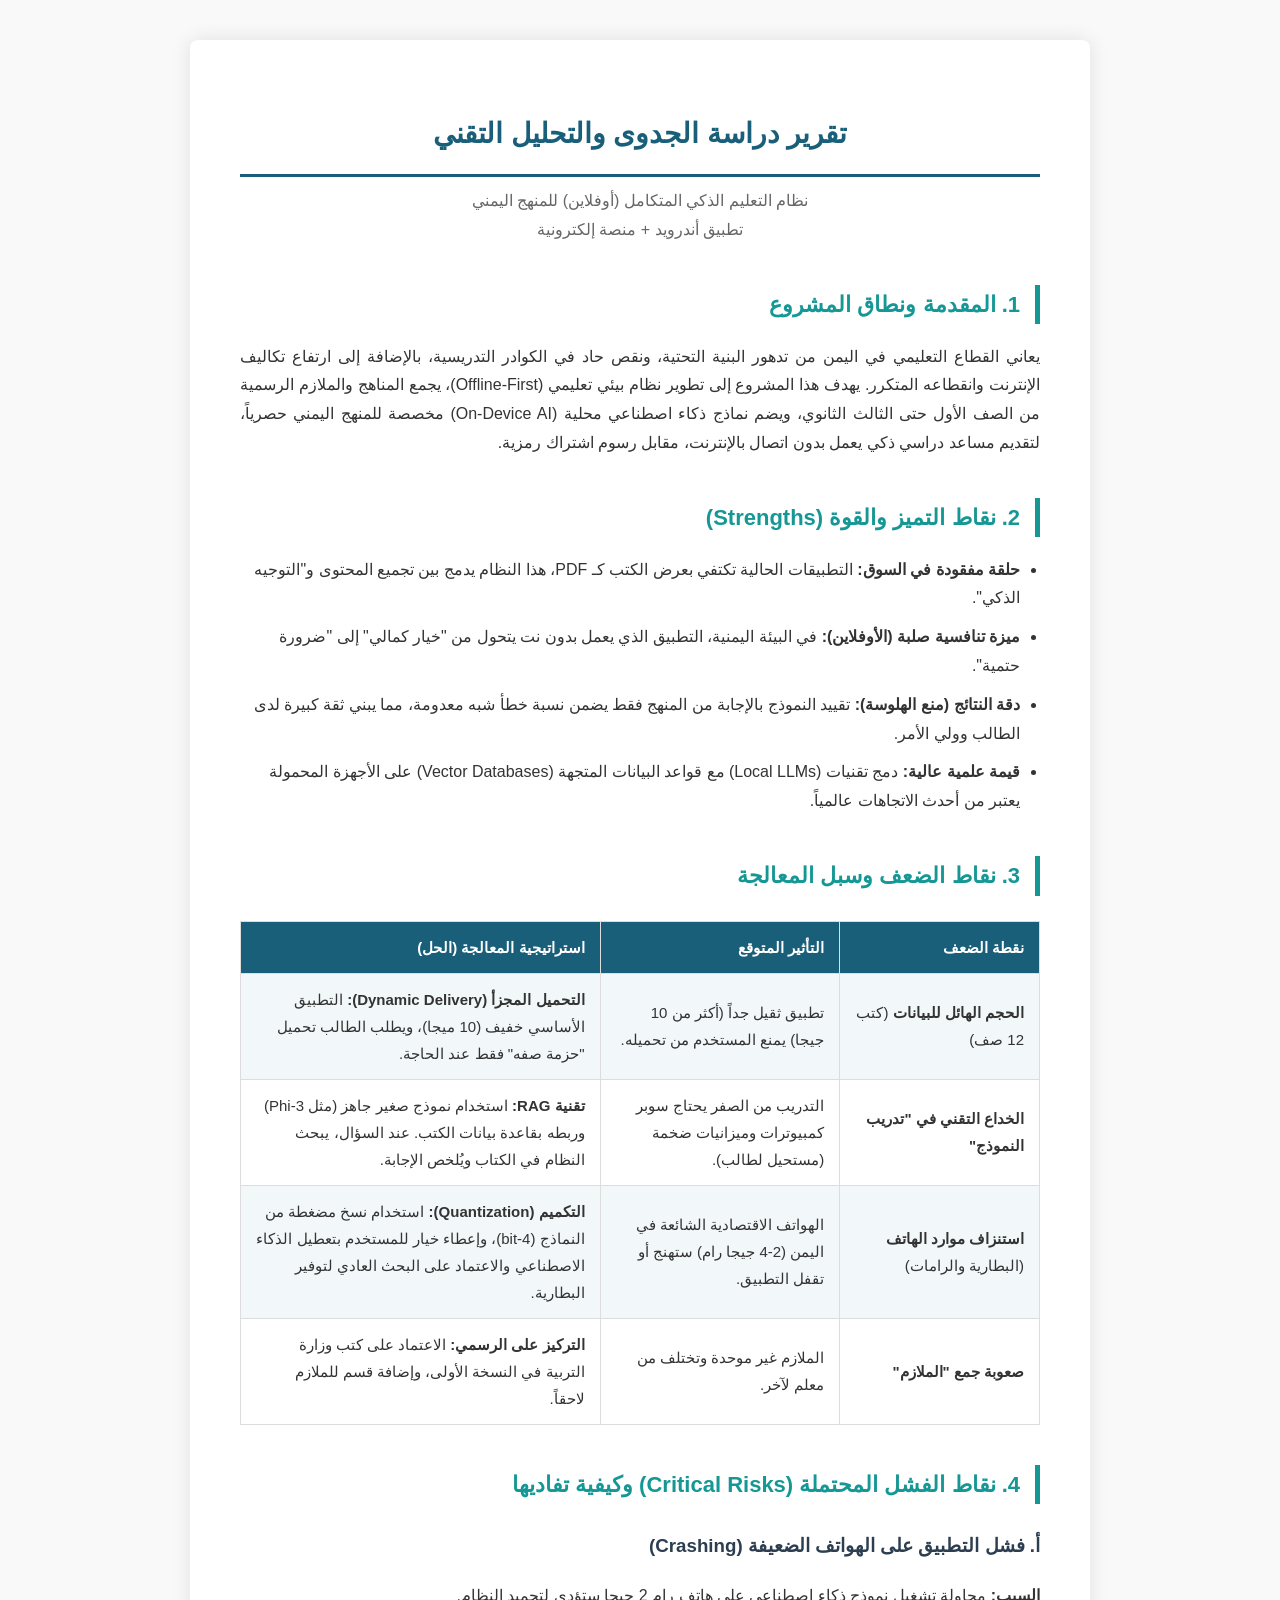
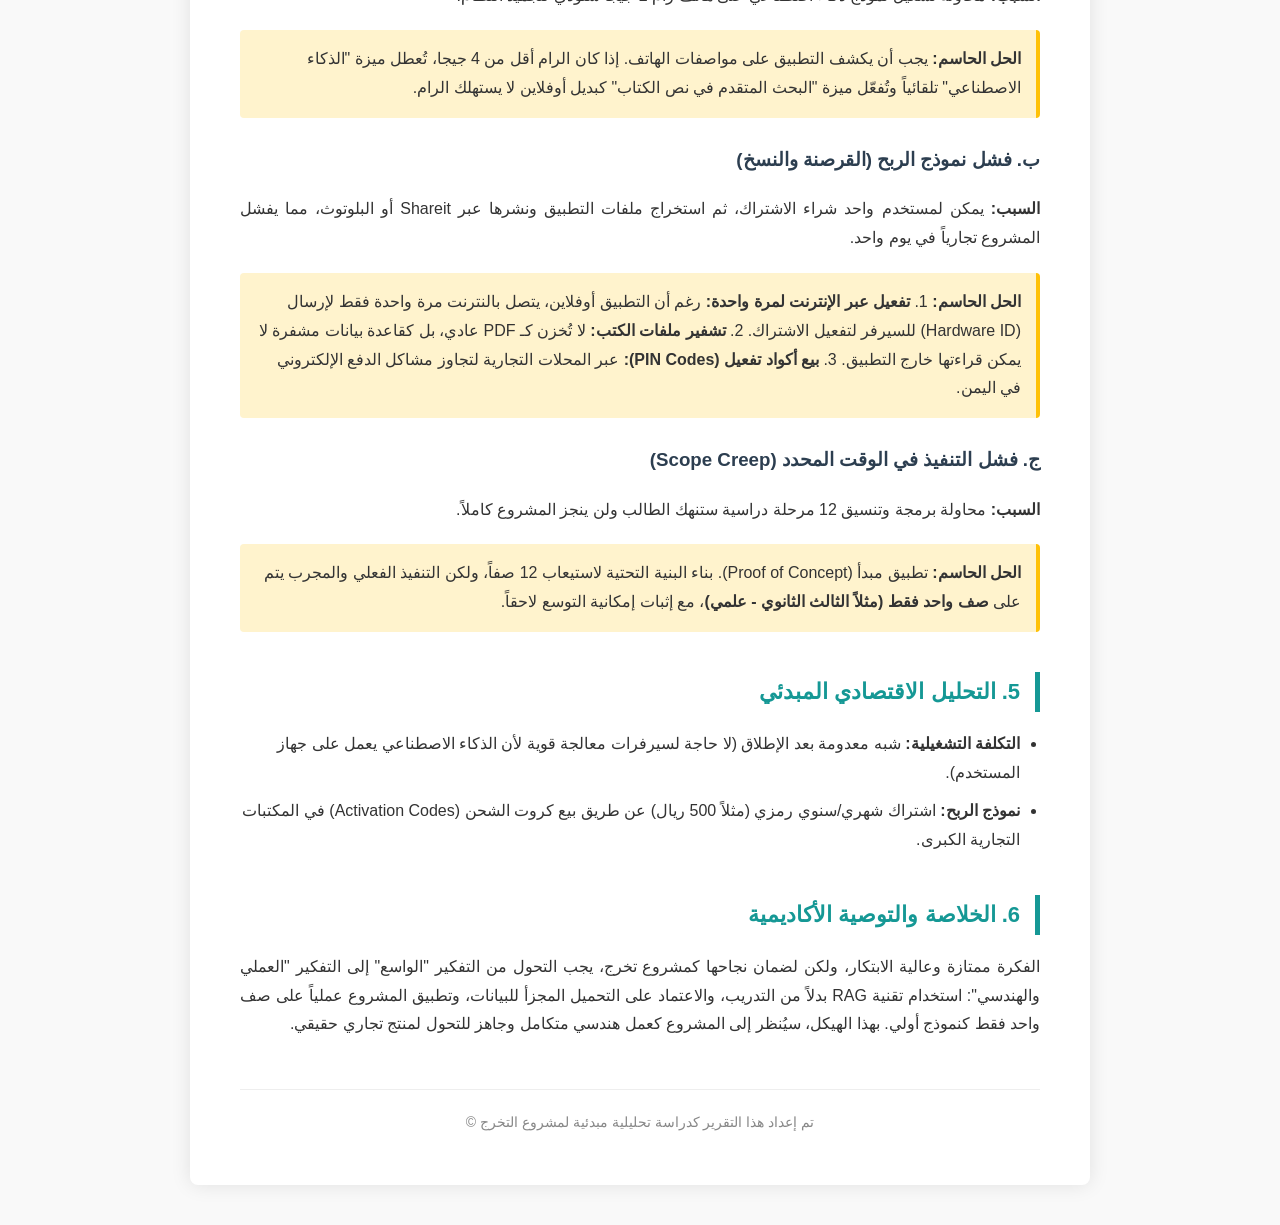
<file: Report.html>
<!DOCTYPE html>
<html lang="ar" dir="rtl">
<head>
    <meta charset="UTF-8">
    <meta name="viewport" content="width=device-width, initial-scale=1.0">
    <title>دراسة الجدوى - النظام التعليمي الذكي</title>
    <style>
        body {
            font-family: 'Segoe UI', Tahoma, Geneva, Verdana, sans-serif;
            line-height: 1.8;
            color: #333;
            background-color: #f9f9f9;
            margin: 0;
            padding: 40px 20px;
        }
        .container {
            max-width: 800px;
            margin: 0 auto;
            background: #fff;
            padding: 50px;
            box-shadow: 0 0 20px rgba(0,0,0,0.1);
            border-radius: 8px;
        }
        h1 {
            color: #1a5f7a;
            text-align: center;
            font-size: 28px;
            border-bottom: 3px solid #1a5f7a;
            padding-bottom: 15px;
            margin-bottom: 10px;
        }
        .subtitle {
            text-align: center;
            color: #666;
            font-size: 16px;
            margin-bottom: 40px;
        }
        h2 {
            color: #159895;
            border-right: 5px solid #159895;
            padding-right: 15px;
            margin-top: 40px;
            font-size: 22px;
        }
        h3 {
            color: #2c3e50;
            margin-top: 25px;
        }
        p {
            text-align: justify;
        }
        ul {
            padding-right: 20px;
        }
        li {
            margin-bottom: 10px;
        }
        table {
            width: 100%;
            border-collapse: collapse;
            margin: 25px 0;
            font-size: 15px;
        }
        th, td {
            border: 1px solid #ddd;
            padding: 12px 15px;
            text-align: right;
        }
        th {
            background-color: #1a5f7a;
            color: white;
            font-weight: bold;
        }
        tr:nth-child(even) {
            background-color: #f2f8f9;
        }
        tr:hover {
            background-color: #e6f7f7;
        }
        .highlight {
            background-color: #fff3cd;
            padding: 15px;
            border-right: 4px solid #ffc107;
            border-radius: 4px;
            margin: 20px 0;
        }
        .footer {
            margin-top: 50px;
            text-align: center;
            font-size: 14px;
            color: #888;
            border-top: 1px solid #eee;
            padding-top: 20px;
        }
        @media print {
            body {
                background-color: #fff;
                padding: 0;
            }
            .container {
                box-shadow: none;
                padding: 0;
                max-width: 100%;
            }
        }
    </style>
</head>
<body>

<div class="container">
    <h1>تقرير دراسة الجدوى والتحليل التقني</h1>
    <div class="subtitle">نظام التعليم الذكي المتكامل (أوفلاين) للمنهج اليمني<br>تطبيق أندرويد + منصة إلكترونية</div>

    <h2>1. المقدمة ونطاق المشروع</h2>
    <p>يعاني القطاع التعليمي في اليمن من تدهور البنية التحتية، ونقص حاد في الكوادر التدريسية، بالإضافة إلى ارتفاع تكاليف الإنترنت وانقطاعه المتكرر. يهدف هذا المشروع إلى تطوير نظام بيئي تعليمي (Offline-First)، يجمع المناهج والملازم الرسمية من الصف الأول حتى الثالث الثانوي، ويضم نماذج ذكاء اصطناعي محلية (On-Device AI) مخصصة للمنهج اليمني حصرياً، لتقديم مساعد دراسي ذكي يعمل بدون اتصال بالإنترنت، مقابل رسوم اشتراك رمزية.</p>

    <h2>2. نقاط التميز والقوة (Strengths)</h2>
    <ul>
        <li><strong>حلقة مفقودة في السوق:</strong> التطبيقات الحالية تكتفي بعرض الكتب كـ PDF، هذا النظام يدمج بين تجميع المحتوى و"التوجيه الذكي".</li>
        <li><strong>ميزة تنافسية صلبة (الأوفلاين):</strong> في البيئة اليمنية، التطبيق الذي يعمل بدون نت يتحول من "خيار كمالي" إلى "ضرورة حتمية".</li>
        <li><strong>دقة النتائج (منع الهلوسة):</strong> تقييد النموذج بالإجابة من المنهج فقط يضمن نسبة خطأ شبه معدومة، مما يبني ثقة كبيرة لدى الطالب وولي الأمر.</li>
        <li><strong>قيمة علمية عالية:</strong> دمج تقنيات (Local LLMs) مع قواعد البيانات المتجهة (Vector Databases) على الأجهزة المحمولة يعتبر من أحدث الاتجاهات عالمياً.</li>
    </ul>

    <h2>3. نقاط الضعف وسبل المعالجة</h2>
    <table>
        <tr>
            <th width="25%">نقطة الضعف</th>
            <th width="30%">التأثير المتوقع</th>
            <th width="45%">استراتيجية المعالجة (الحل)</th>
        </tr>
        <tr>
            <td><strong>الحجم الهائل للبيانات</strong> (كتب 12 صف)</td>
            <td>تطبيق ثقيل جداً (أكثر من 10 جيجا) يمنع المستخدم من تحميله.</td>
            <td><strong>التحميل المجزأ (Dynamic Delivery):</strong> التطبيق الأساسي خفيف (10 ميجا)، ويطلب الطالب تحميل "حزمة صفه" فقط عند الحاجة.</td>
        </tr>
        <tr>
            <td><strong>الخداع التقني في "تدريب النموذج"</strong></td>
            <td>التدريب من الصفر يحتاج سوبر كمبيوترات وميزانيات ضخمة (مستحيل لطالب).</td>
            <td><strong>تقنية RAG:</strong> استخدام نموذج صغير جاهز (مثل Phi-3) وربطه بقاعدة بيانات الكتب. عند السؤال، يبحث النظام في الكتاب ويُلخص الإجابة.</td>
        </tr>
        <tr>
            <td><strong>استنزاف موارد الهاتف</strong> (البطارية والرامات)</td>
            <td>الهواتف الاقتصادية الشائعة في اليمن (2-4 جيجا رام) ستهنج أو تقفل التطبيق.</td>
            <td><strong>التكميم (Quantization):</strong> استخدام نسخ مضغطة من النماذج (4-bit)، وإعطاء خيار للمستخدم بتعطيل الذكاء الاصطناعي والاعتماد على البحث العادي لتوفير البطارية.</td>
        </tr>
        <tr>
            <td><strong>صعوبة جمع "الملازم"</strong></td>
            <td>الملازم غير موحدة وتختلف من معلم لآخر.</td>
            <td><strong>التركيز على الرسمي:</strong> الاعتماد على كتب وزارة التربية في النسخة الأولى، وإضافة قسم للملازم لاحقاً.</td>
        </tr>
    </table>

    <h2>4. نقاط الفشل المحتملة (Critical Risks) وكيفية تفاديها</h2>
    
    <h3>أ. فشل التطبيق على الهواتف الضعيفة (Crashing)</h3>
    <p><strong>السبب:</strong> محاولة تشغيل نموذج ذكاء اصطناعي على هاتف رام 2 جيجا ستؤدي لتجميد النظام.</p>
    <div class="highlight">
        <strong>الحل الحاسم:</strong> يجب أن يكشف التطبيق على مواصفات الهاتف. إذا كان الرام أقل من 4 جيجا، تُعطل ميزة "الذكاء الاصطناعي" تلقائياً وتُفعّل ميزة "البحث المتقدم في نص الكتاب" كبديل أوفلاين لا يستهلك الرام.
    </div>

    <h3>ب. فشل نموذج الربح (القرصنة والنسخ)</h3>
    <p><strong>السبب:</strong> يمكن لمستخدم واحد شراء الاشتراك، ثم استخراج ملفات التطبيق ونشرها عبر Shareit أو البلوتوث، مما يفشل المشروع تجارياً في يوم واحد.</p>
    <div class="highlight">
        <strong>الحل الحاسم:</strong>
        1. <strong>تفعيل عبر الإنترنت لمرة واحدة:</strong> رغم أن التطبيق أوفلاين، يتصل بالنترنت مرة واحدة فقط لإرسال (Hardware ID) للسيرفر لتفعيل الاشتراك.
        2. <strong>تشفير ملفات الكتب:</strong> لا تُخزن كـ PDF عادي، بل كقاعدة بيانات مشفرة لا يمكن قراءتها خارج التطبيق.
        3. <strong>بيع أكواد تفعيل (PIN Codes):</strong> عبر المحلات التجارية لتجاوز مشاكل الدفع الإلكتروني في اليمن.
    </div>

    <h3>ج. فشل التنفيذ في الوقت المحدد (Scope Creep)</h3>
    <p><strong>السبب:</strong> محاولة برمجة وتنسيق 12 مرحلة دراسية ستنهك الطالب ولن ينجز المشروع كاملاً.</p>
    <div class="highlight">
        <strong>الحل الحاسم:</strong> تطبيق مبدأ (Proof of Concept). بناء البنية التحتية لاستيعاب 12 صفاً، ولكن التنفيذ الفعلي والمجرب يتم على <strong>صف واحد فقط (مثلاً الثالث الثانوي - علمي)</strong>، مع إثبات إمكانية التوسع لاحقاً.
    </div>

    <h2>5. التحليل الاقتصادي المبدئي</h2>
    <ul>
        <li><strong>التكلفة التشغيلية:</strong> شبه معدومة بعد الإطلاق (لا حاجة لسيرفرات معالجة قوية لأن الذكاء الاصطناعي يعمل على جهاز المستخدم).</li>
        <li><strong>نموذج الربح:</strong> اشتراك شهري/سنوي رمزي (مثلاً 500 ريال) عن طريق بيع كروت الشحن (Activation Codes) في المكتبات التجارية الكبرى.</li>
    </ul>

    <h2>6. الخلاصة والتوصية الأكاديمية</h2>
    <p>الفكرة ممتازة وعالية الابتكار، ولكن لضمان نجاحها كمشروع تخرج، يجب التحول من التفكير "الواسع" إلى التفكير "العملي والهندسي": استخدام تقنية RAG بدلاً من التدريب، والاعتماد على التحميل المجزأ للبيانات، وتطبيق المشروع عملياً على صف واحد فقط كنموذج أولي. بهذا الهيكل، سيُنظر إلى المشروع كعمل هندسي متكامل وجاهز للتحول لمنتج تجاري حقيقي.</p>

    <div class="footer">
        تم إعداد هذا التقرير كدراسة تحليلية مبدئية لمشروع التخرج &copy; 
    </div>
</div>

</body>
</html>
</file>
